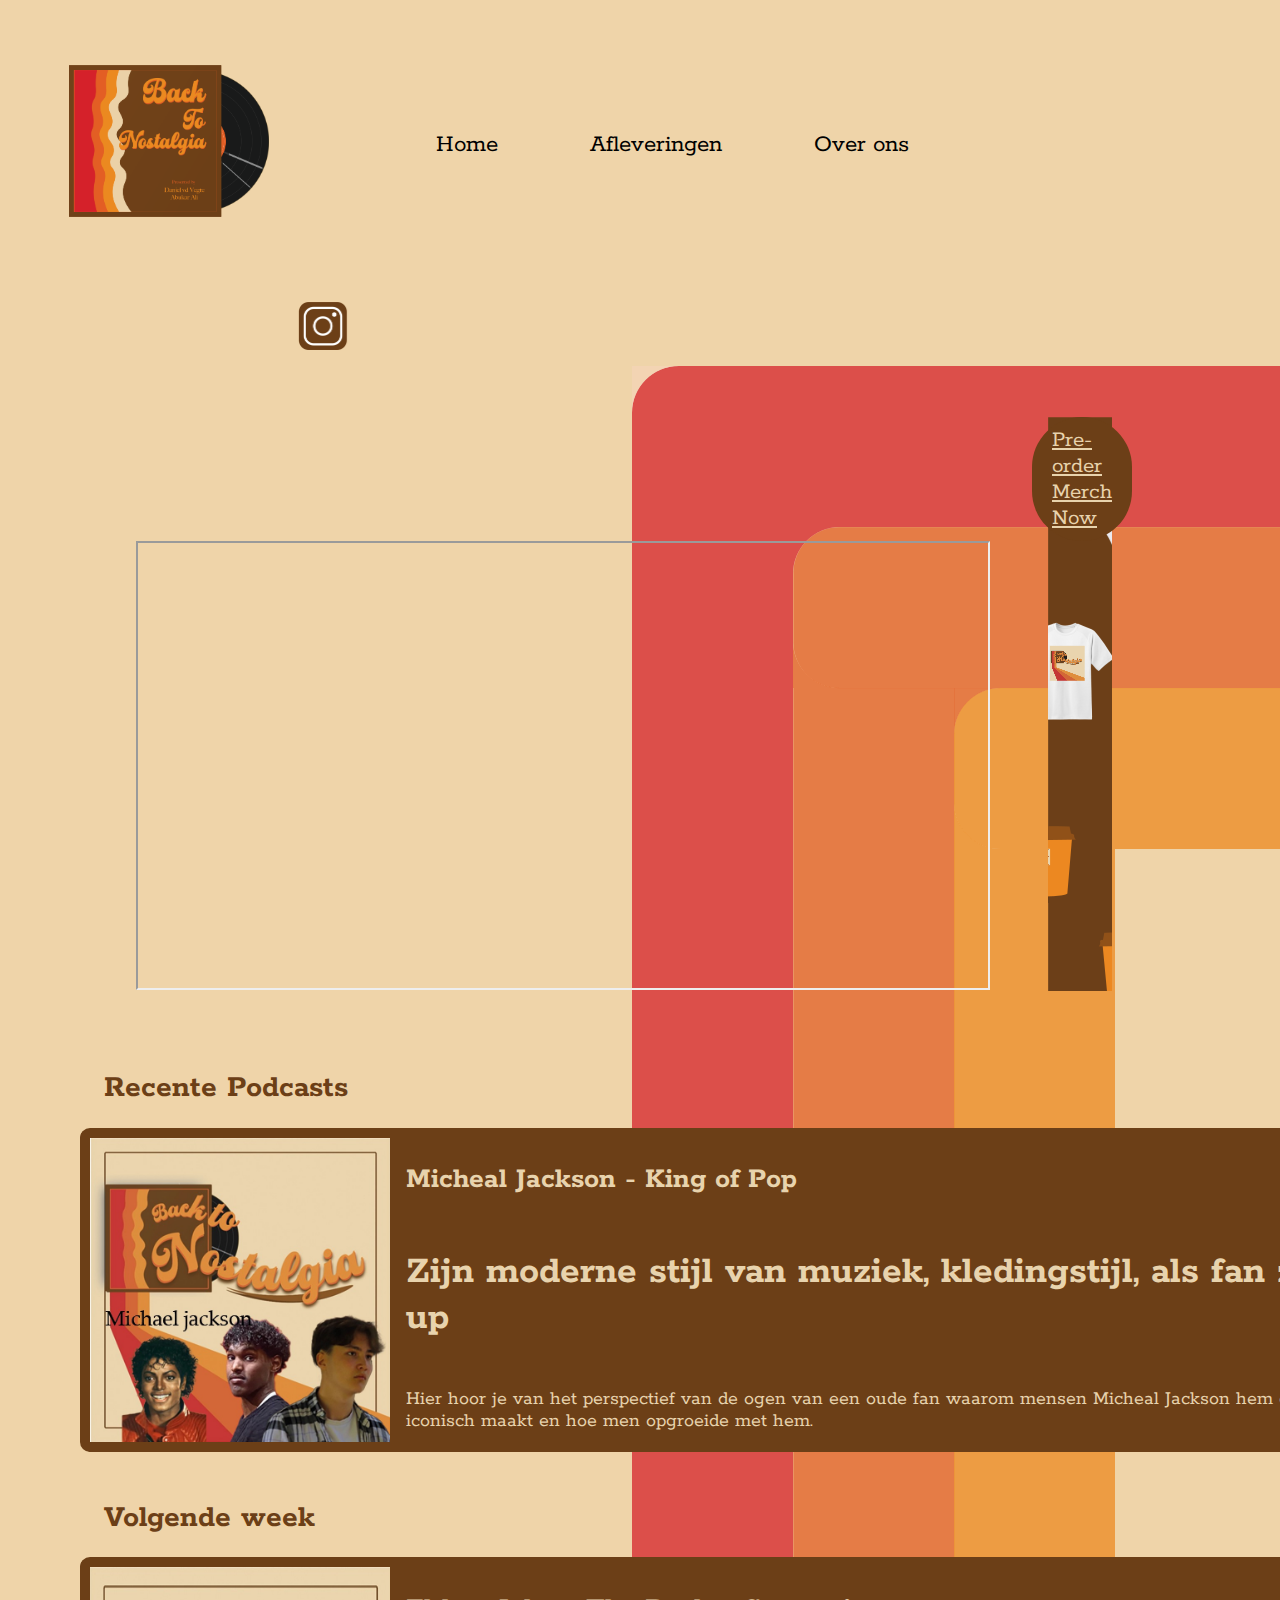
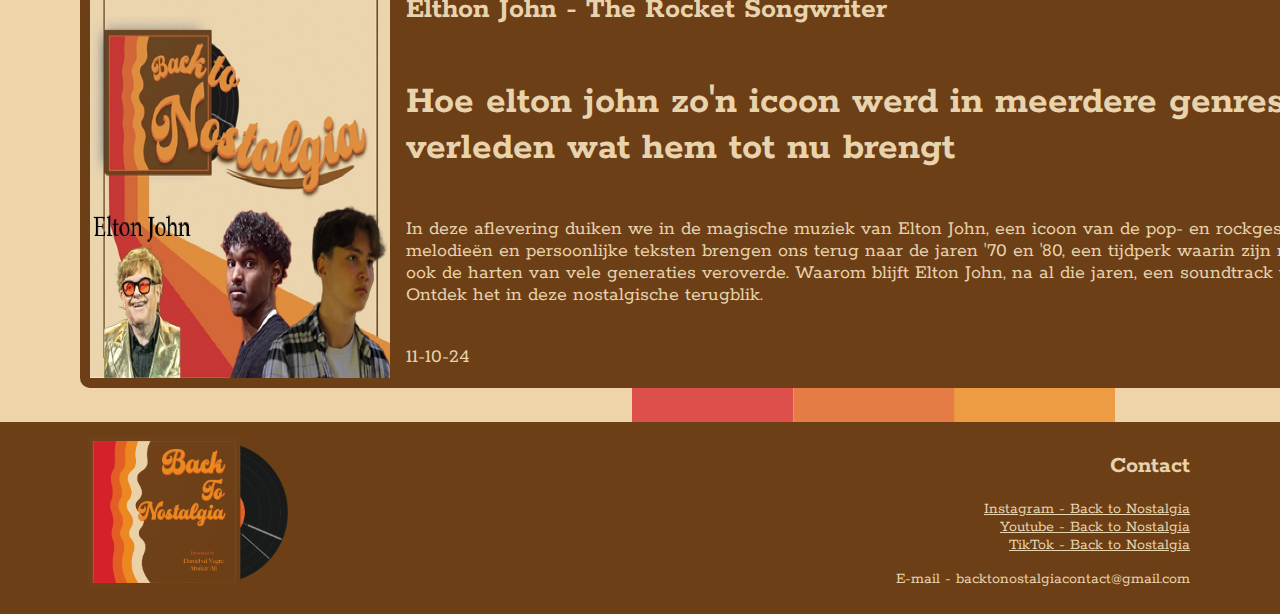
<file: index.html>
<!DOCTYPE html>
<html lang="en">
  <head>
    <title>Back To Nostalgia</title>
    <link rel="stylesheet" href="style.css" />
    <meta charset="UTF-8" />
    <meta name="viewport" content="width=device-width, initial-scale=1.0" />
  </head>
  <body>
    <header>
      <nav>
        <ul>
          <li>
            <p>
              <a href="index.html"
                ><img
                  class="logovinylplaat"
                  src="images/images/logocontent.png"
                  alt="backtonostalgialogovinylplaat"
              /></a>
            </p>
          </li>
          <li><a href="index.html">Home</a></li>
          <li><a href="afleveringen.html">Afleveringen</a></li>
          <li><a href="overons.html">Over ons</a></li>

          <section class="logoinstagram">
            <a href="https://www.instagram.com/"
              ><img src="images/images/instagramlogo.png" alt="instagramlogo"
            /></a>
          </section>
        </ul>
      </nav>
    </header>

    <main>
      <section class="introductie">
        <section class="merchknop">
          <a
            href="https://docs.google.com/forms/d/e/1FAIpQLSfjPWLVsXMZyeM7YzQX_vmhd6-jFDAOIvyJUfOLwurwcll9YQ/viewform?usp=sf_link"
            >Pre-order Merch Now</a
          >
        </section>
        <section class="grootte">
          <p>.</p>
        </section>
      </section>

      <iframe
        width="850"
        height="445"
        src="https://www.youtube.com/embed/EAAGeeIpDCs?si=lr_YdevPL_52ntNL"
        allowfullscreen
      >
      </iframe>

      <section class="recentpod">
        <h1>Recente Podcasts</h1>
      </section>

      <section class="beschrijving">
        <img
          class="bandfoto"
          src="images/images/michealjacksonthumbnail.jpeg"
          alt="fotomj"
        />
        <article class="bandBeschrijving">
          <h2>Micheal Jackson - King of Pop</h2>
          <h1>
            Zijn moderne stijl van muziek, kledingstijl, als fan zijnde & zijn
            come-up
          </h1>
          <p>
            Hier hoor je van het perspectief van de ogen van een oude fan waarom
            mensen Micheal Jackson hem de King of Pop noemen, wat hem zo
            iconisch maakt en hoe men opgroeide met hem.
          </p>
        </article>
      </section>

      <section class="upcoming">
        <h1>Volgende week</h1>
      </section>

      <section class="beschrijving">
        <img
          class="bandfoto"
          src="images/images/eltonjohnthumbnail.jpeg"
          alt="fotoeltonjohn"
        />
        <article class="bandBeschrijving">
          <h2>Elthon John - The Rocket Songwriter</h2>
          <h1>
            Hoe elton john zo'n icoon werd in meerdere genres & zijn lastige
            verleden wat hem tot nu brengt
          </h1>
          <p>
            In deze aflevering duiken we in de magische muziek van Elton John,
            een icoon van de pop- en rockgeschiedenis. Zijn unieke stijl,
            betoverende melodieën en persoonlijke teksten brengen ons terug naar
            de jaren '70 en '80, een tijdperk waarin zijn muziek niet alleen de
            hitlijsten, maar ook de harten van vele generaties veroverde. Waarom
            blijft Elton John, na al die jaren, een soundtrack voor zoveel
            dierbare herinneringen? Ontdek het in deze nostalgische terugblik.
          </p>

          <p>11-10-24</p>
        </article>
      </section>

      <footer>
        <section class="logofooter">
          <img
            class="bandfoto"
            src="images/images/logocontent.png"
            alt="fotologo"
          />
        </section>

        <section class="beschrijvingfooter">
          <h2>Contact</h2>
          <section class="linksfooter">
            <a href="https://www.instagram.com/"
              >Instagram - Back to Nostalgia</a
            >
            <a href="https://www.youtube.com/">Youtube - Back to Nostalgia</a>
            <a href="https://www.tiktok.com/">TikTok - Back to Nostalgia</a>
          </section>
          <p>E-mail - backtonostalgiacontact@gmail.com</p>
        </section>
      </footer>
    </main>
  </body>
</html>

<!-- Bronvermelding van foto's niet gemeld bij doorsturen -->
</file>
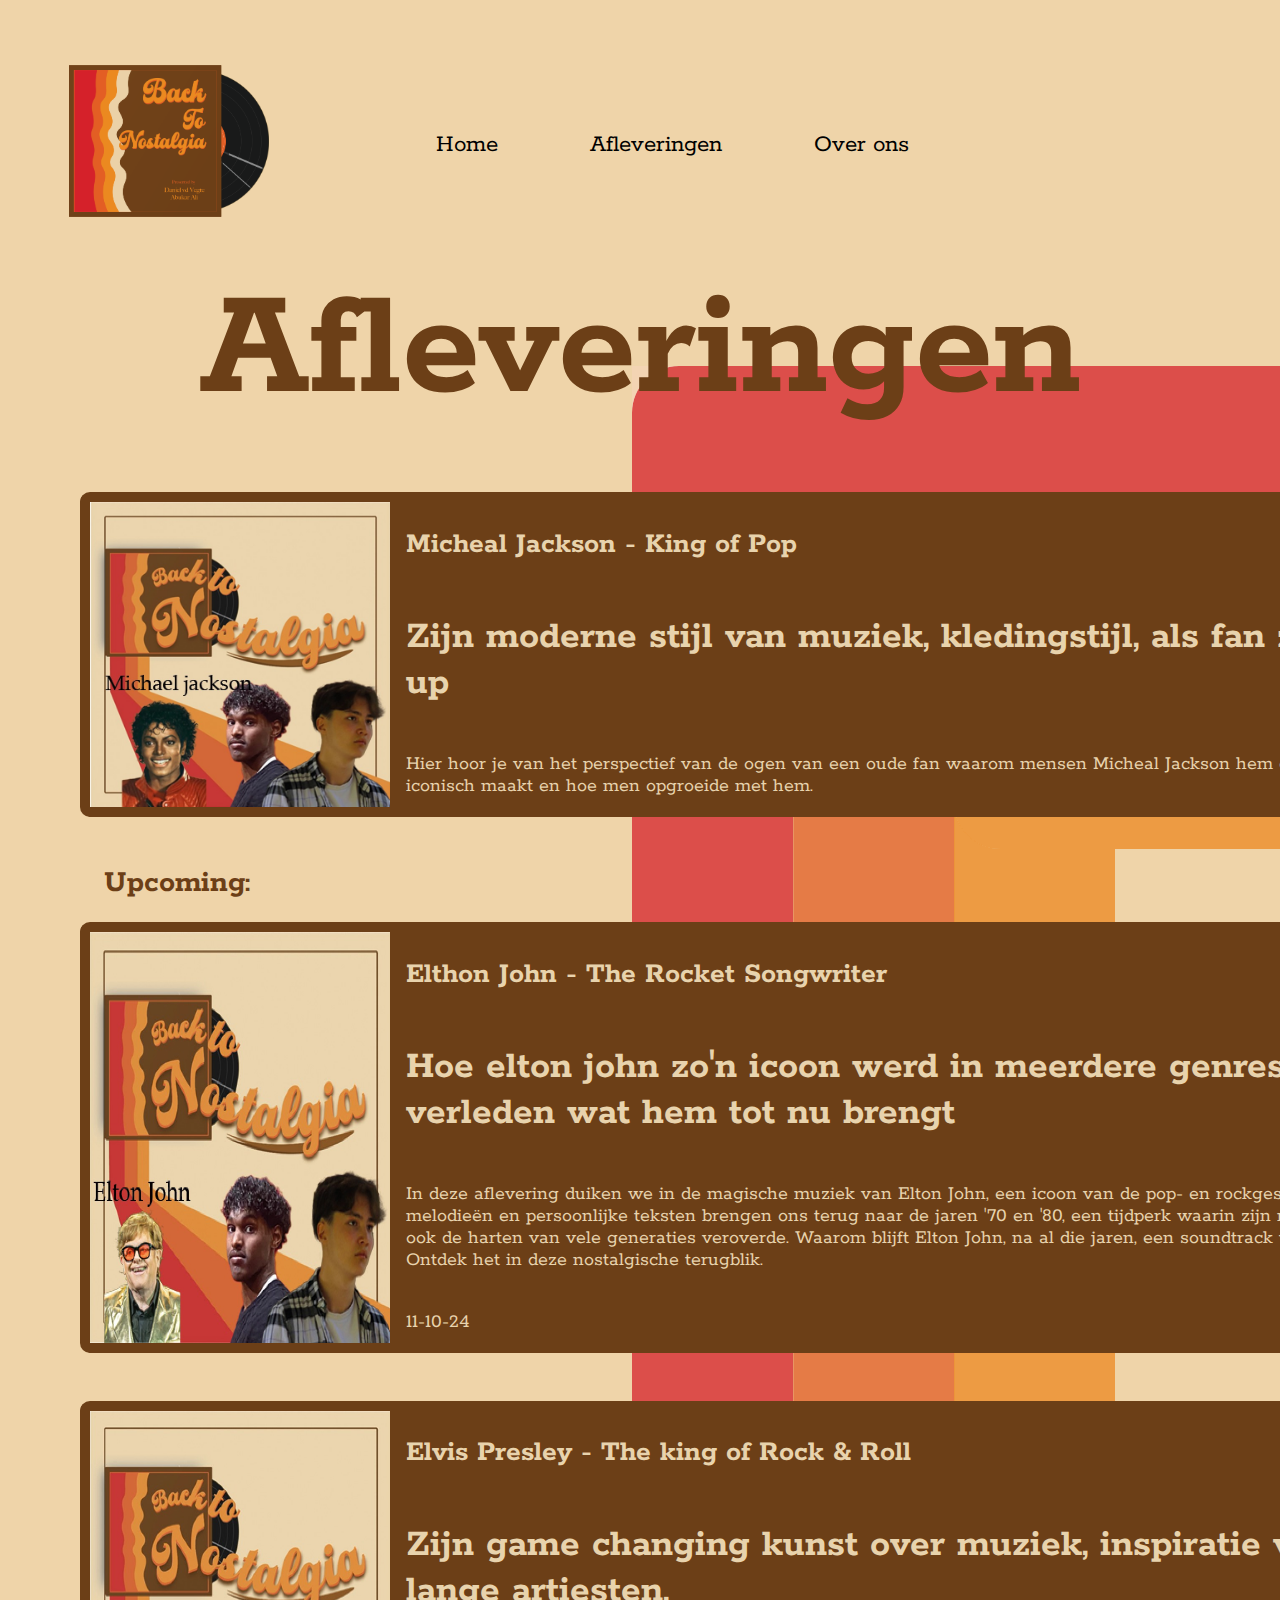
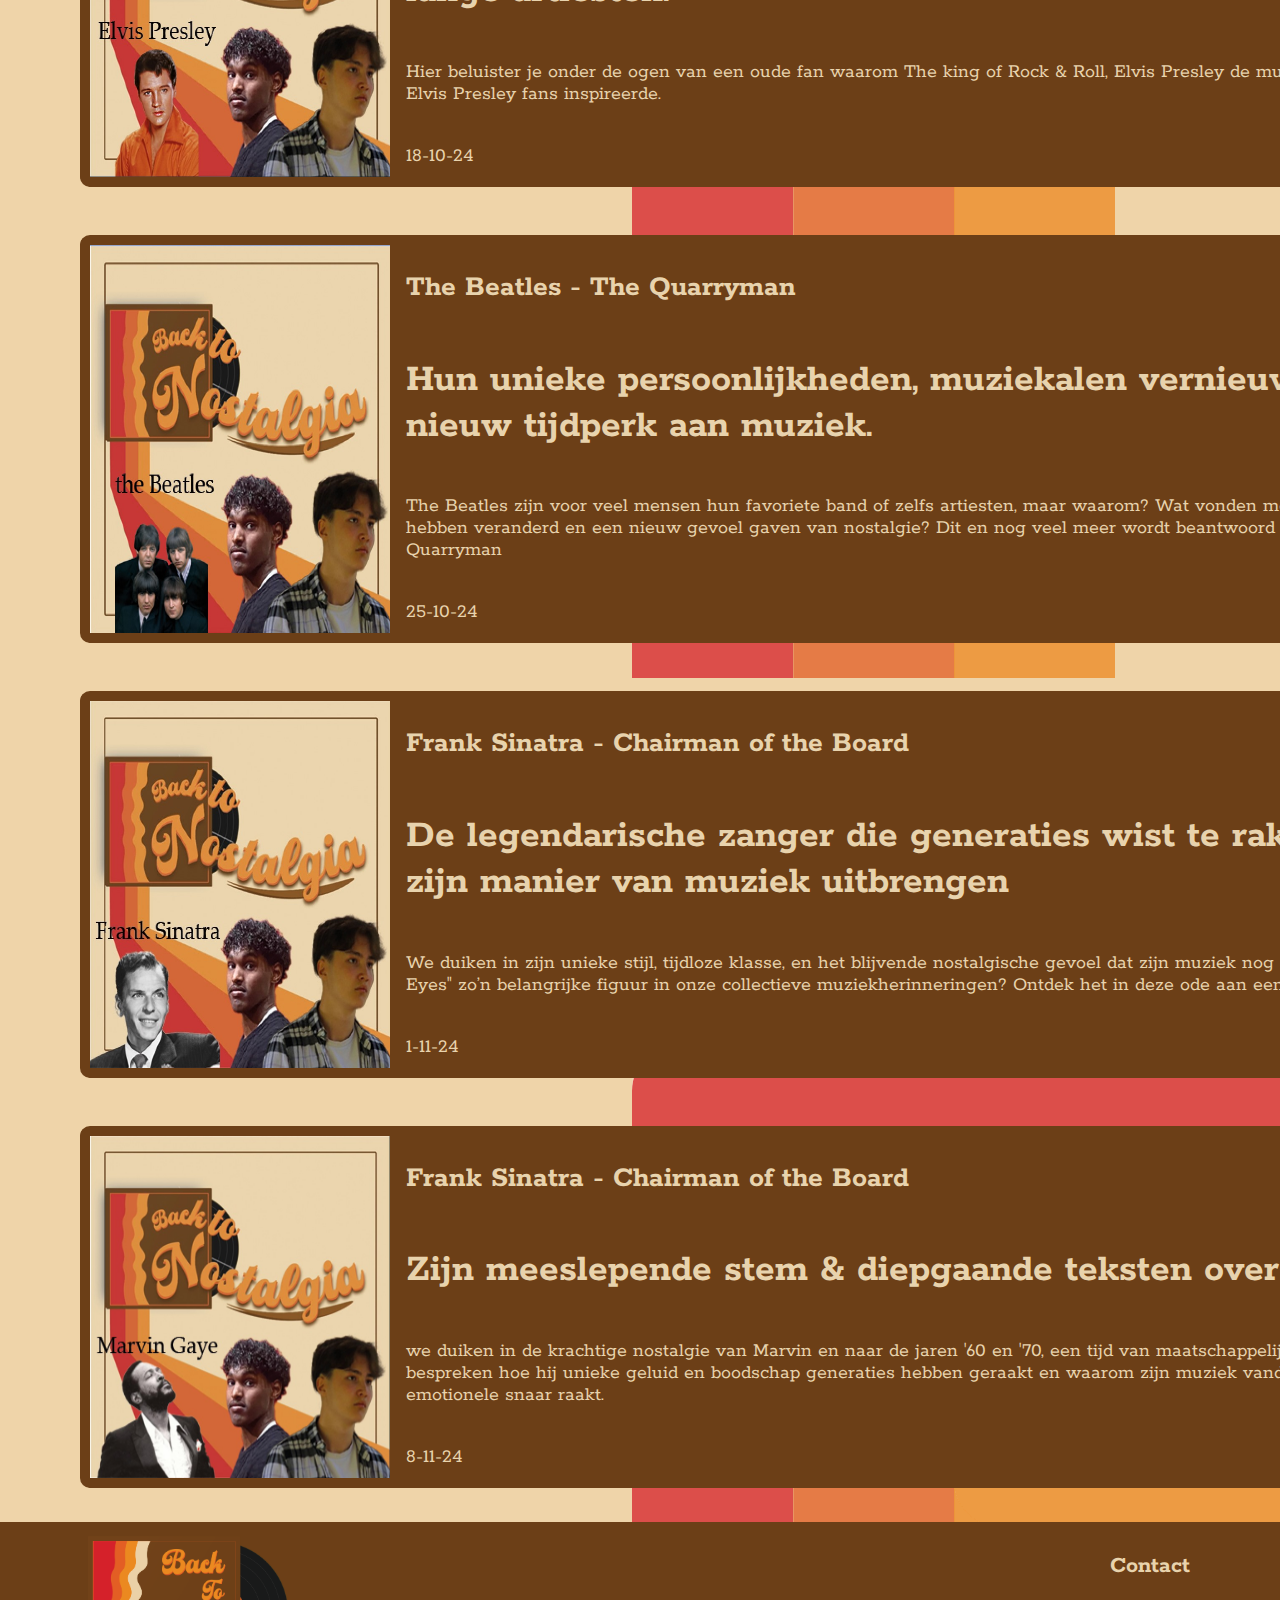
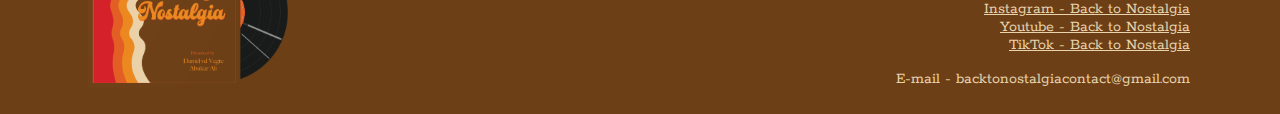
<file: afleveringen.html>
<!DOCTYPE html>
<html lang="en">
  <head>
    <link rel="stylesheet" href="style.css" />
    <meta charset="UTF-8" />
    <meta name="viewport" content="width=device-width, initial-scale=1.0" />
    <title>Document</title>
  </head>
  <body>
    <header>
      <nav>
        <ul>
          <li>
            <p>
              <a href="index.html"
                ><img
                  class="logovinylplaat"
                  src="images/images/logocontent.png"
                  alt="backtonostalgialogovinylplaat"
              /></a>
            </p>
          </li>
          <li><a href="index.html">Home</a></li>
          <li><a href="afleveringen.html">Afleveringen</a></li>
          <li><a href="overons.html">Over ons</a></li>
        </ul>
      </nav>
    </header>

    <h4>Afleveringen</h4>

    <section class="beschrijving">
      <img
        class="bandfoto"
        src="images/images/michealjacksonthumbnail.jpeg"
        alt="fotomj"
      />
      <article class="bandBeschrijving">
        <h2>Micheal Jackson - King of Pop</h2>
        <h1>
          Zijn moderne stijl van muziek, kledingstijl, als fan zijnde & zijn
          come-up
        </h1>
        <p>
          Hier hoor je van het perspectief van de ogen van een oude fan waarom
          mensen Micheal Jackson hem de King of Pop noemen, wat hem zo iconisch
          maakt en hoe men opgroeide met hem.
        </p>
      </article>
    </section>

    <section class="upcoming">
      <h1>Upcoming:</h1>
    </section>

    <section class="beschrijving">
      <img
        class="bandfoto"
        src="images/images/eltonjohnthumbnail.jpeg"
        alt="fotoeltonjohn"
      />
      <article class="bandBeschrijving">
        <h2>Elthon John - The Rocket Songwriter</h2>
        <h1>
          Hoe elton john zo'n icoon werd in meerdere genres & zijn lastige
          verleden wat hem tot nu brengt
        </h1>
        <p>
          In deze aflevering duiken we in de magische muziek van Elton John, een
          icoon van de pop- en rockgeschiedenis. Zijn unieke stijl, betoverende
          melodieën en persoonlijke teksten brengen ons terug naar de jaren '70
          en '80, een tijdperk waarin zijn muziek niet alleen de hitlijsten,
          maar ook de harten van vele generaties veroverde. Waarom blijft Elton
          John, na al die jaren, een soundtrack voor zoveel dierbare
          herinneringen? Ontdek het in deze nostalgische terugblik.
        </p>

        <p>11-10-24</p>
      </article>
    </section>

    <section class="beschrijving">
      <img
        class="bandfoto"
        src="images/images/elvispresleythumbnail.jpeg"
        alt="fotoelvispresley"
      />
      <article class="bandBeschrijving">
        <h2>Elvis Presley - The king of Rock & Roll</h2>
        <h1>
          Zijn game changing kunst over muziek, inspiratie voor generaties lange
          artiesten.
        </h1>
        <p>
          Hier beluister je onder de ogen van een oude fan waarom The king of
          Rock & Roll, Elvis Presley de muziek industrie heeft veranderd, Hoe
          Elvis Presley fans inspireerde.
        </p>

        <p>18-10-24</p>
      </article>
    </section>

    <section class="beschrijving">
      <img
        class="bandfoto"
        src="images/images/beatlesthumbnail.jpeg"
        alt="fotobeatles"
      />
      <article class="bandBeschrijving">
        <h2>The Beatles - The Quarryman</h2>
        <h1>
          Hun unieke persoonlijkheden, muziekalen vernieuwingen en een nieuw
          tijdperk aan muziek.
        </h1>
        <p>
          The Beatles zijn voor veel mensen hun favoriete band of zelfs
          artiesten, maar waarom? Wat vonden mensen ervan dat ze de muziek
          industrie hebben veranderd en een nieuw gevoel gaven van nostalgie?
          Dit en nog veel meer wordt beantwoord door een van de trouwe fans van
          The Quarryman
        </p>

        <p>25-10-24</p>
      </article>
    </section>

    <section class="beschrijving">
      <img
        class="bandfoto"
        src="images/images/franksinatrathumbnail.jpeg"
        alt="fotofranksinatra"
      />
      <article class="bandBeschrijving">
        <h2>Frank Sinatra - Chairman of the Board</h2>
        <h1>
          De legendarische zanger die generaties wist te raken, zijn charmes &
          zijn manier van muziek uitbrengen
        </h1>
        <p>
          We duiken in zijn unieke stijl, tijdloze klasse, en het blijvende
          nostalgische gevoel dat zijn muziek nog steeds oproept. Waarom blijft
          "Ol' Blue Eyes" zo’n belangrijke figuur in onze collectieve
          muziekherinneringen? Ontdek het in deze ode aan een iconisch tijdperk.
        </p>

        <p>1-11-24</p>
      </article>
    </section>

    <section class="beschrijving">
      <img
        class="bandfoto"
        src="images/images/marvingayethumbnail.jpeg"
        alt="fotomarvingaye"
      />
      <article class="bandBeschrijving">
        <h2>Frank Sinatra - Chairman of the Board</h2>
        <h1>Zijn meeslepende stem & diepgaande teksten over de wereld</h1>
        <p>
          we duiken in de krachtige nostalgie van Marvin en naar de jaren '60 en
          '70, een tijd van maatschappelijke verandering en romantiek. We
          bespreken hoe hij unieke geluid en boodschap generaties hebben geraakt
          en waarom zijn muziek vandaag de dag nog steeds zo’n sterke emotionele
          snaar raakt.
        </p>

        <p>8-11-24</p>
      </article>
    </section>

    <footer>
      <section class="logofooter">
        <img
          class="bandfoto"
          src="images/images/logocontent.png"
          alt="fotologo"
        />
      </section>

      <section class="beschrijvingfooter">
        <h2>Contact</h2>
        <section class="linksfooter">
          <a href="https://www.instagram.com/">Instagram - Back to Nostalgia</a>
          <a href="https://www.youtube.com/">Youtube - Back to Nostalgia</a>
          <a href="https://www.tiktok.com/">TikTok - Back to Nostalgia</a>
        </section>
        <p>E-mail - backtonostalgiacontact@gmail.com</p>
      </section>
    </footer>
  </body>
</html>

<!-- Bronvermelding van foto's niet gemeld bij doorsturen -->
</file>
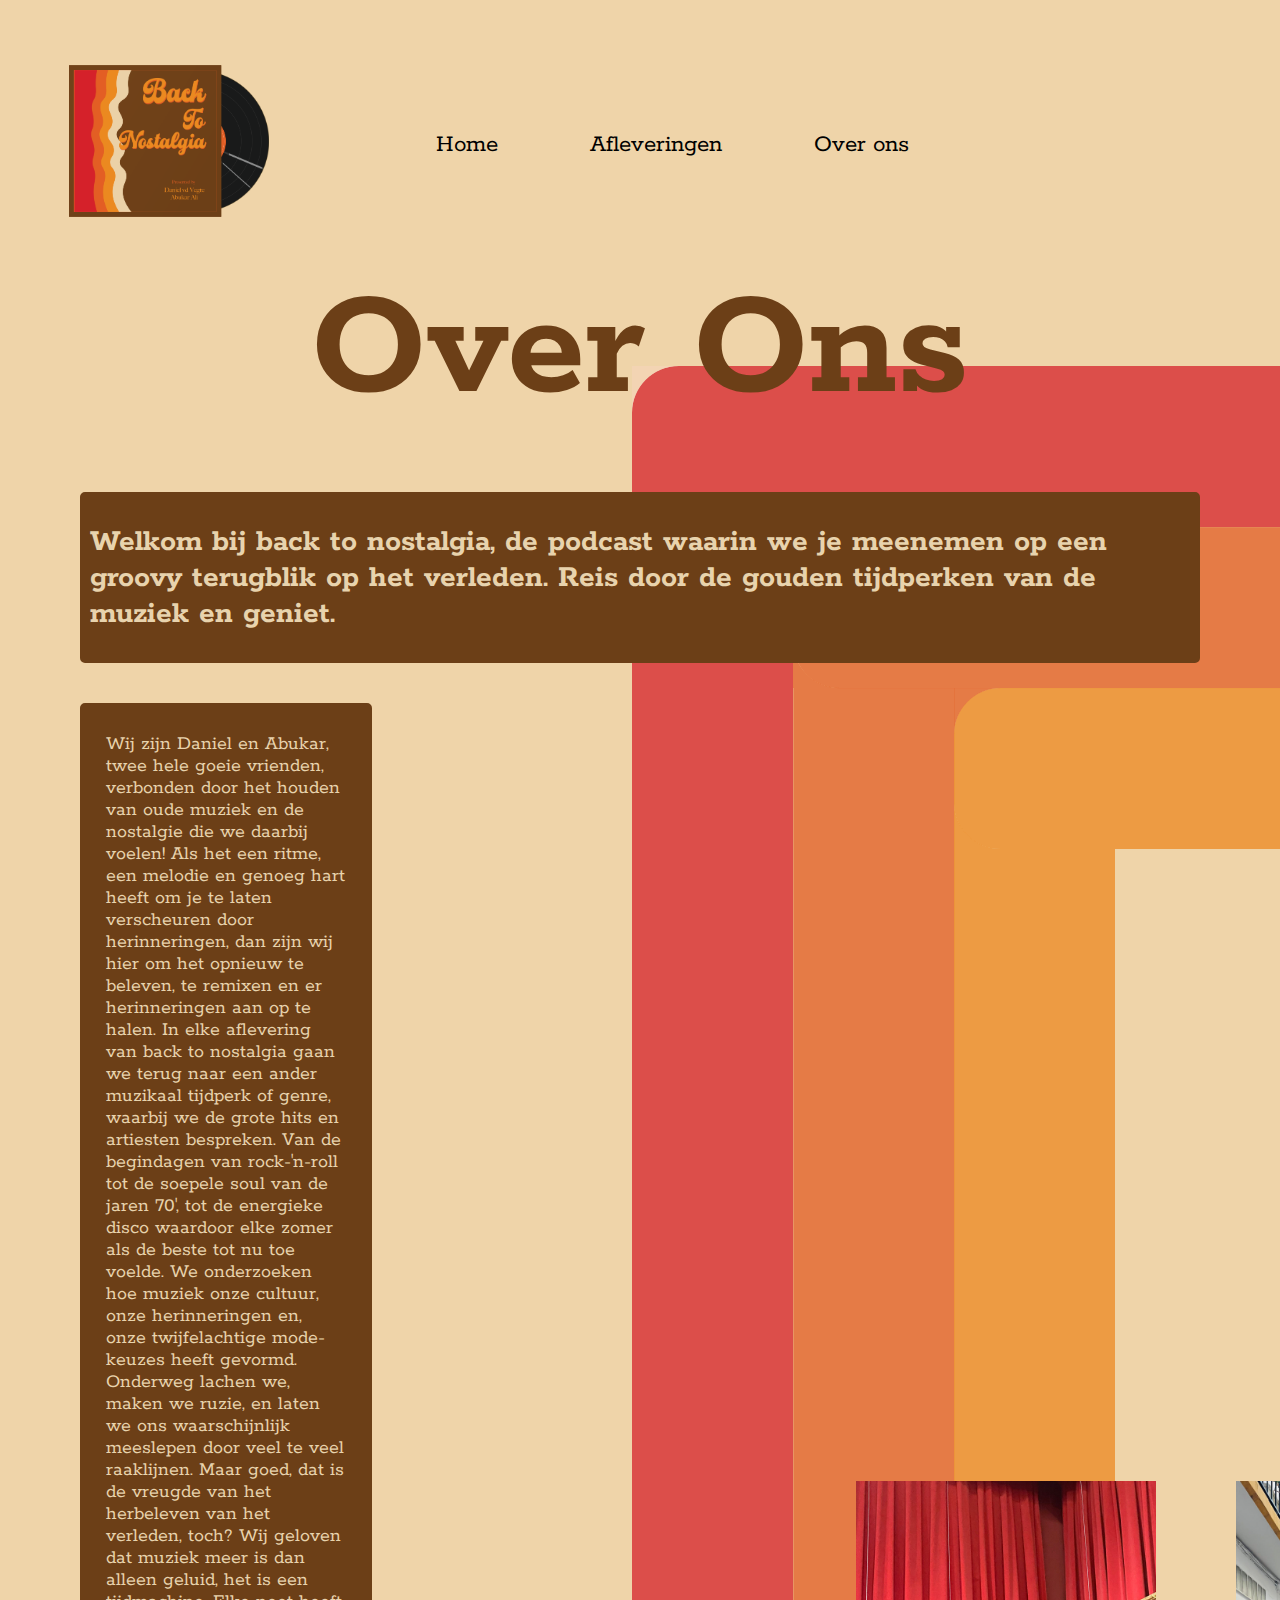
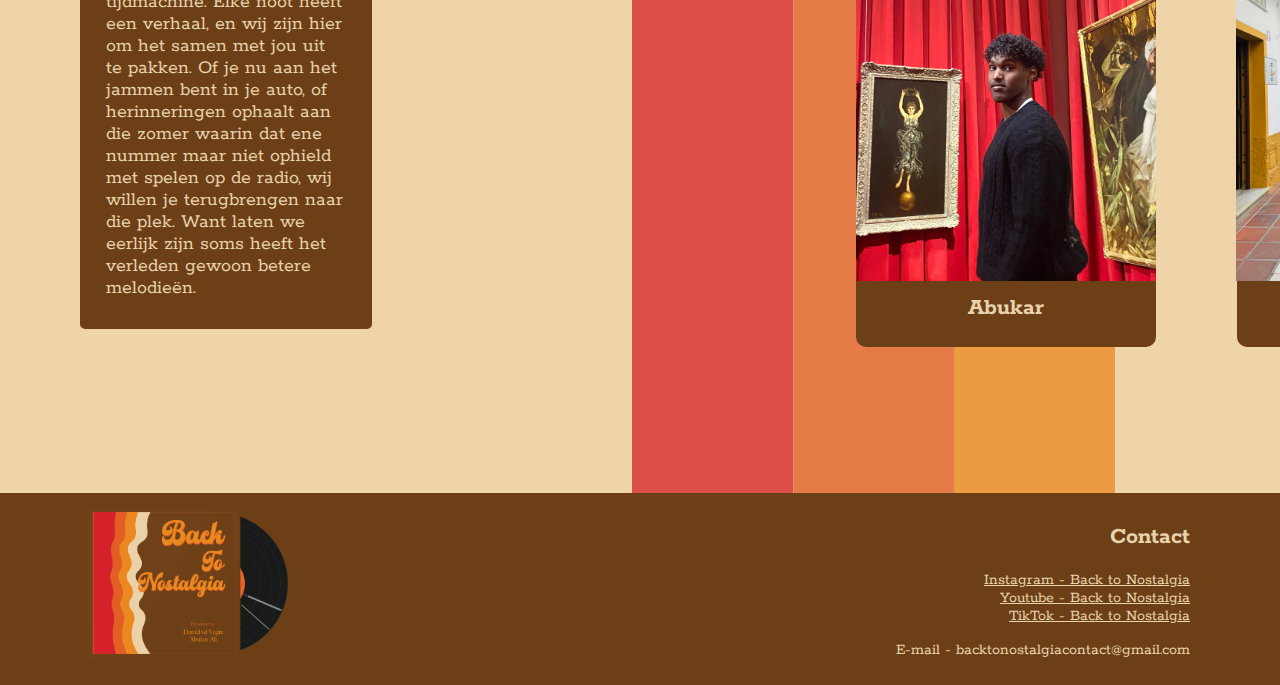
<file: overons.html>
<!DOCTYPE html>
<html lang="en">
  <head>
    <link rel="stylesheet" href="style.css" />
    <meta charset="UTF-8" />
    <meta name="viewport" content="width=device-width, initial-scale=1.0" />
    <title>Document</title>
  </head>
  <body>
    <header>
      <nav>
        <ul>
          <li>
            <p>
              <a href="index.html"
                ><img
                  class="logovinylplaat"
                  src="images/images/logocontent.png"
                  alt="backtonostalgialogovinylplaat"
              /></a>
            </p>
          </li>
          <li><a href="index.html">Home</a></li>
          <li><a href="afleveringen.html">Afleveringen</a></li>
          <li><a href="overons.html">Over ons</a></li>
        </ul>
      </nav>
    </header>

    <h4>Over Ons</h4>

    <section class="ovonopmaak">
      <h1>
        Welkom bij back to nostalgia, de podcast waarin we je meenemen op een
        groovy terugblik op het verleden. Reis door de gouden tijdperken van de
        muziek en geniet.
      </h1>
    </section>
    <section class="ovonopmaaktwee">
      <p>
        Wij zijn Daniel en Abukar, twee hele goeie vrienden, verbonden door het
        houden van oude muziek en de nostalgie die we daarbij voelen! Als het
        een ritme, een melodie en genoeg hart heeft om je te laten verscheuren
        door herinneringen, dan zijn wij hier om het opnieuw te beleven, te
        remixen en er herinneringen aan op te halen. In elke aflevering van back
        to nostalgia gaan we terug naar een ander muzikaal tijdperk of genre,
        waarbij we de grote hits en artiesten bespreken. Van de begindagen van
        rock-'n-roll tot de soepele soul van de jaren 70', tot de energieke
        disco waardoor elke zomer als de beste tot nu toe voelde. We onderzoeken
        hoe muziek onze cultuur, onze herinneringen en, onze twijfelachtige
        mode-keuzes heeft gevormd. Onderweg lachen we, maken we ruzie, en laten
        we ons waarschijnlijk meeslepen door veel te veel raaklijnen. Maar goed,
        dat is de vreugde van het herbeleven van het verleden, toch? Wij geloven
        dat muziek meer is dan alleen geluid, het is een tijdmachine. Elke noot
        heeft een verhaal, en wij zijn hier om het samen met jou uit te pakken.
        Of je nu aan het jammen bent in je auto, of herinneringen ophaalt aan
        die zomer waarin dat ene nummer maar niet ophield met spelen op de
        radio, wij willen je terugbrengen naar die plek. Want laten we eerlijk
        zijn soms heeft het verleden gewoon betere melodieën.
      </p>
    </section>

    <section class="fotooverons">
      <img
        class="bandfoto"
        src="images/images/abukaroverons.png"
        alt="fotoabukar"
      />
      <img
        class="bandfoto"
        src="images/images/danieloverons.jpeg"
        alt="fotodaniel"
      />
    </section>

    <article class="beschrijvingoverons">
      <h2>Abukar</h2>
    </article>

    <section class="beschrijvingoveronstwee">
      <h2>Daniël</h2>
    </section>

    <footer>
      <section class="logofooter">
        <img
          class="bandfoto"
          src="images/images/logocontent.png"
          alt="fotologo"
        />
      </section>

      <section class="beschrijvingfooter">
        <h2>Contact</h2>
        <section class="linksfooter">
          <a href="https://www.instagram.com/">Instagram - Back to Nostalgia</a>
          <a href="https://www.youtube.com/">Youtube - Back to Nostalgia</a>
          <a href="https://www.tiktok.com/">TikTok - Back to Nostalgia</a>
        </section>
        <p>E-mail - backtonostalgiacontact@gmail.com</p>
      </section>
    </footer>
  </body>
</html>
</file>
<file: style.css>
@import url("https://fonts.googleapis.com/css2?family=Rokkitt:ital,wght@0,100..900;1,100..900&display=swap");

h4 {
  font-family: Rokkitt;
  display: flex;
  justify-content: center;
  font-size: 10em;
  margin-top: 10px;
  margin-bottom: 50px;
  color: rgb(108, 63, 23);
}

* {
  font-family: Rokkitt;
}

body {
  background-color: rgb(232, 211, 173);
}

body {
  background-image: url(images/images/achtergrondregenboogtrans.png);
}

ul {
  list-style-type: none;
  margin: auto;
  margin-top: 40px;
  margin-right: 200px;
  font-size: 25px;
  gap: 2em;
}

ul li {
  display: inline-block;
}

ul li a {
  text-decoration: none;
  color: black;
  padding: 10px 20px;
  border: 1px solid transparent;
}

ul li a:hover {
  background-color: rgb(108, 63, 23);
  color: rgb(232, 211, 173);
  border-radius: 2px;
}

.logovinylplaat {
  width: 200px;
  height: auto;
}

main {
  margin: auto;
}

nav ul {
  display: flex;
  flex-wrap: wrap;
  align-items: center;
}

nav img {
  margin-right: 75px;
}

h1 p {
  display: flex;
}

.ovonopmaak {
  display: flex;
  border: 10px solid rgb(108, 63, 23);
  background-color: rgb(108, 63, 23);
  color: rgb(232, 211, 173);
  margin-left: 4.5em;
  margin-right: 4.5em;
  border-width: 10px;
  border-radius: 5px;
}

.ovonopmaaktwee {
  display: flex;
  border: 10px solid rgb(108, 63, 23);
  background-color: rgb(108, 63, 23);
  color: rgb(232, 211, 173);
  margin-top: 2em;
  border-radius: 5px;
  padding-left: 1rem;
  padding-right: 1rem;
  margin-right: 45em;
  margin-left: 3.6em;
  font-size: 20px;
}

.fotooverons {
  display: flex;
  width: 10px;
  height: auto;
  align-items: center;
  margin-left: 53em;
  margin-top: -28em;
  gap: 5em;
}

.beschrijvingoverons {
  display: flex;
  border: 5px solid rgb(108, 63, 23);
  width: 290px;
  background-color: rgb(108, 63, 23);
  color: rgb(232, 211, 173);
  border-radius: 10px;
  margin-left: 53em;
  padding-top: 10px;
  justify-content: center;
  margin-top: -2em;
}

.beschrijvingoveronstwee {
  display: flex;
  border: 5px solid rgb(108, 63, 23);
  width: 290px;
  background-color: rgb(108, 63, 23);
  color: rgb(232, 211, 173);
  border-radius: 10px;
  margin-left: 76.8em;
  padding-top: 10px;
  justify-content: center;
  margin-top: -5.5em;
  margin-bottom: 10em;
}

.beschrijving {
  display: flex;
  border: 10px solid rgb(108, 63, 23);
  width: 1550px;
  background-color: rgb(108, 63, 23);
  border-bottom: 10px;
  border-radius: 10px;
  margin-left: 4.5em;
  margin-bottom: 3em;
}

.bandfoto {
  width: 300px;
  height: auto;
  align-items: center;
  margin-bottom: 10px;
}

.bandBeschrijving {
  display: flex;
  flex-direction: column;
  color: rgb(232, 211, 173);
  flex-wrap: wrap;
  font-size: 20px;
  padding-left: 1rem;
  padding-right: 1rem;
}

.recentpod {
  margin-left: 6em;
  color: rgb(108, 63, 23);
}

.introductie {
  display: flex;
  flex-wrap: wrap;
  background-image: url(images/images/achtergrondmerch.png);
  margin-left: 65em;
  margin-right: 10em;
  justify-content: center;
  align-items: center;
  margin-top: 4em;
}

.merchknop a {
  font-size: 23px;
  margin-left: 4px;
  display: flex;
  background-color: rgb(108, 63, 23);
  border-radius: 50px;
  color: rgb(232, 211, 173);
  padding: 10px 20px;
  transition: 0.5s;
}

.merchknop a:hover {
  display: flex;
  background-color: rgb(232, 211, 173);
  color: rgb(108, 63, 23);
  border-radius: 2px;
  border-radius: 25px;
  padding: 175px 125px;
  font-size: 23px;
}

.grootte {
  margin-top: 25em;
  color: rgb(108, 63, 23);
}

.logoyoutube img {
  display: flex;
  width: 75px;
  height: auto;
}

.logoinstagram img {
  display: flex;
  width: 50px;
  height: auto;
  margin-left: 10em;
}

iframe {
  display: flex;
  flex-wrap: wrap;
  margin-left: 8em;
  margin-top: -450px;
  margin-bottom: 5em;
}

.upcoming {
  margin-left: 6em;
  color: rgb(108, 63, 23);
}

.logofooter img {
  display: flex;
  width: 200px;
  height: auto;
  align-items: center;
  margin-left: 5em;
}

.beschrijvingfooter {
  display: flex;
  flex-direction: column;
  align-items: end;
  color: rgb(232, 211, 173);

  margin-right: -0.5em;
  margin-left: -1em;
  margin-top: -11em;
  margin-bottom: -2em;

  border: 10px solid rgb(108, 63, 23);
  padding-right: 5em;

  background-color: rgb(108, 63, 23);
}

.linksfooter a {
  display: flex;
  color: rgb(232, 211, 173);
  flex-direction: column;
  align-items: end;
}
</file>
